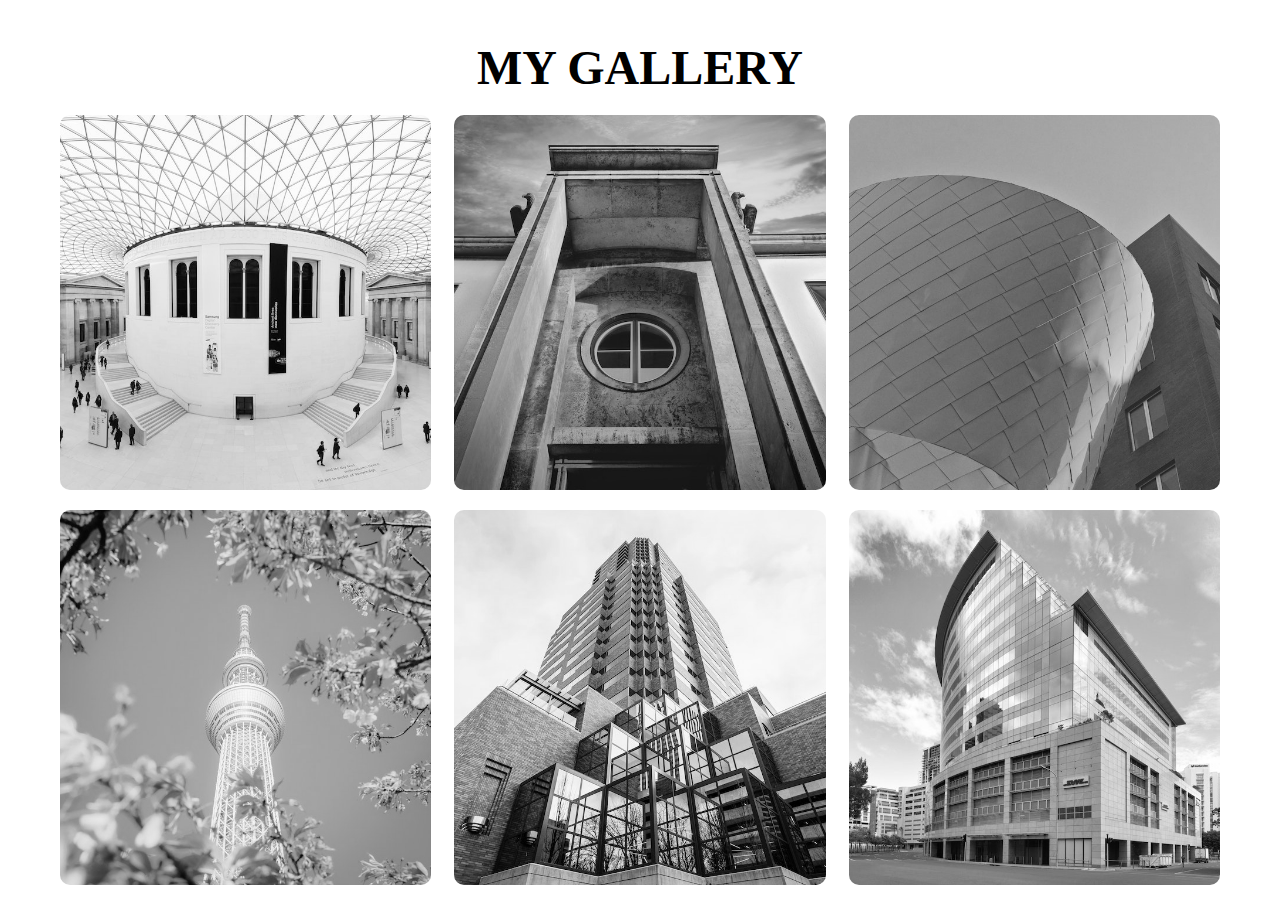
<file: ImageGallery/index.html>
<!DOCTYPE html>
<html lang="en">
<head>
    <meta charset="UTF-8">
    <meta http-equiv="X-UA-Compatible" content="IE=edge">
    <meta name="viewport" content="width=device-width, initial-scale=1.0">
    <title>Image Gallery</title>
    <link rel="stylesheet" href="styles.css">
</head>
<body>
    <div id="wrapper">
        <div class="container">
            <h1>MY GALLERY</h1>
            <div class="gallery">
                <figure class="card">
                    <img src="image1.jpg" alt="">
                    <figcaption>Image1</figcaption>
                </figure>
                <figure class="card">
                    <img src="image2.jpeg" alt="">
                    <figcaption>Image2</figcaption>
                </figure>
                <figure class="card">
                    <img src="image3.jpeg" alt="">
                    <figcaption>Image3</figcaption>
                </figure>
                <figure class="card">
                    <img src="image4.jpeg" alt="">
                    <figcaption>Image4</figcaption>
                </figure>
                <figure class="card">
                    <img src="image5.jpeg" alt="">
                    <figcaption>Image5</figcaption>
                </figure>
                <figure class="card">
                    <img src="image6.jpeg" alt="">
                    <figcaption>Image6</figcaption>
                </figure>
                <figure class="card">
                    <img src="image7.jpeg" alt="">
                    <figcaption>Image7</figcaption>
                </figure>
                <figure class="card">
                    <img src="image8.jpeg" alt="">
                    <figcaption>Image8</figcaption>
                </figure>
                <figure class="card">
                    <img src="image9.jpeg" alt="">
                    <figcaption>Image9</figcaption>
                </figure>
            </div>
        </div>
    </div>
</body>
</html>
</file>
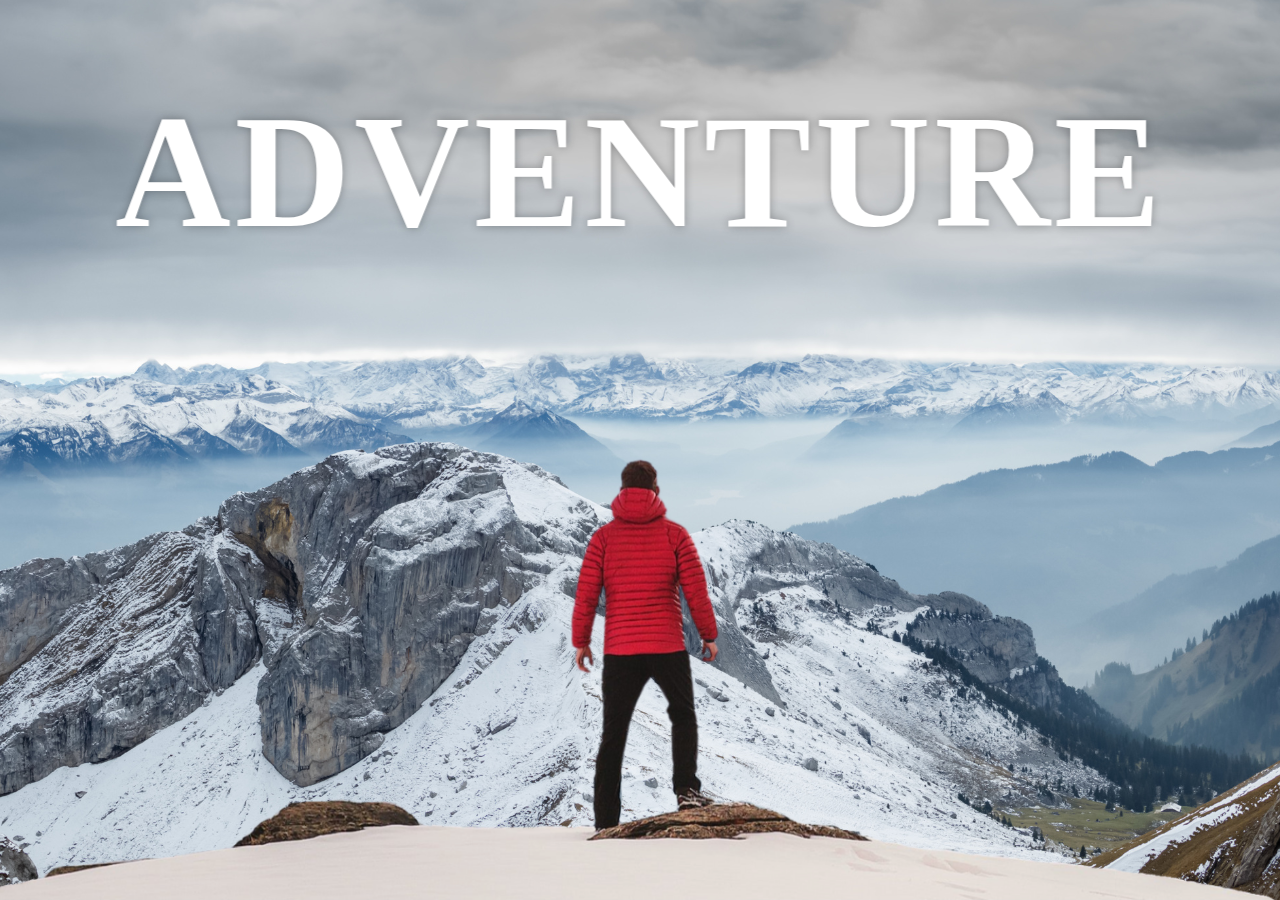
<file: parallaxwebsite/parallax.html>
<!DOCTYPE html>
<html lang="en">
<head>
    <meta charset="UTF-8">
    <meta http-equiv="X-UA-Compatible" content="IE=edge">
    <meta name="viewport" content="width=device-width, initial-scale=1.0">
    <title>Parallex Effect</title>
    <link rel="stylesheet" href="style.css">
</head>
<body>
    <div id="wrapper">
     
        <div class="container">
        <img src="background.png" class="background">
        <img src="foreground.png" class="foreground">
        <h1>ADVENTURE</h1>
    </div>
    <section>
        <h2 class="secheading">ADVENTURE TIME !</h2>
        <p class="text">
            Lorem ipsum dolor sit amet consectetur, adipisicing elit. Dicta voluptas quod est quam? Ratione est doloremque, quasi distinctio maxime impedit expedita inventore. A unde tempore incidunt ullam! Nihil perferendis nesciunt minus consequuntur beatae vitae rem obcaecati non deleniti illo! Nesciunt inventore doloribus dicta harum
            <br><br>
            Lorem ipsum, dolor sit amet consectetur adipisicing elit. Quam non earum doloribus, voluptates accusamus excepturi cumque, labore dignissimos commodi neque eius repellendus quibusdam vel fuga culpa quisquam sequi accusantium ducimus? Voluptatum excepturi ut in animi debitis veniam. Qui quis dignissimos optio fugit dicta distinctio. 
        </p>
        <div class="bg bg1">
            <h2 class="disc">BIKING </h2>
        </div>
        <p class="text">
            Lorem ipsum dolor sit amet consectetur, adipisicing elit. Dicta voluptas quod est quam? Ratione est doloremque, quasi distinctio maxime impedit expedita inventore. A unde tempore incidunt ullam! Nihil perferendis nesciunt minus consequuntur beatae vitae rem obcaecati non deleniti illo! Nesciunt inventore doloribus dicta harum
            <br><br>
            Lorem ipsum, dolor sit amet consectetur adipisicing elit. Quam non earum doloribus, voluptates accusamus excepturi cumque, labore dignissimos commodi neque eius repellendus quibusdam vel fuga culpa quisquam sequi accusantium ducimus? Voluptatum excepturi ut in animi debitis veniam. Qui quis dignissimos optio fugit dicta distinctio. 
        </p>
        <div class="bg bg2">
            <h2 class="disc">PARA GLIDING </h2>
        </div>
        <p class="text">
            Lorem ipsum dolor sit amet consectetur, adipisicing elit. Dicta voluptas quod est quam? Ratione est doloremque, quasi distinctio maxime impedit expedita inventore. A unde tempore incidunt ullam! Nihil perferendis nesciunt minus consequuntur beatae vitae rem obcaecati non deleniti illo! Nesciunt inventore doloribus dicta harum
            <br><br>
            Lorem ipsum, dolor sit amet consectetur adipisicing elit. Quam non earum doloribus, voluptates accusamus excepturi cumque, labore dignissimos commodi neque eius repellendus quibusdam vel fuga culpa quisquam sequi accusantium ducimus? Voluptatum excepturi ut in animi debitis veniam. Qui quis dignissimos optio fugit dicta distinctio. 
        </p>
        <div class="bg bg3">
            <h2 class="disc">SURFING</h2>
        </div>
        <p class="text">
            Lorem ipsum dolor sit amet consectetur, adipisicing elit. Dicta voluptas quod est quam? Ratione est doloremque, quasi distinctio maxime impedit expedita inventore. A unde tempore incidunt ullam! Nihil perferendis nesciunt minus consequuntur beatae vitae rem obcaecati non deleniti illo! Nesciunt inventore doloribus dicta harum
            <br><br>
            Lorem ipsum, dolor sit amet consectetur adipisicing elit. Quam non earum doloribus, voluptates accusamus excepturi cumque, labore dignissimos commodi neque eius repellendus quibusdam vel fuga culpa quisquam sequi accusantium ducimus? Voluptatum excepturi ut in animi debitis veniam. Qui quis dignissimos optio fugit dicta distinctio. 
        </p>
    </section>
    
    
    </div>
</body>
</html>
</file>
<file: ImageGallery/styles.css>
*{
    margin: 0px;
    border: 0px;
    box-sizing: border-box;
}
#wrapper{
    height: 100vh;
    overflow-x: hidden;
    overflow-y: auto;
}
.container{
    height: 100%;
    max-width: 1200px;
    margin: 0 auto;
    padding: 20px;
}

.container h1{
    margin: 20px 0;
    text-align: center;
    margin-bottom: 20px;
    font-size: 3rem;
}
.gallery{
    display: flex;
    flex-wrap: wrap;
    justify-content: space-between;
}
.card{
    width: 32%;
    position: relative;
    margin-bottom: 20px;
    border-radius: 10px;
    overflow: hidden;
}
.card img{
    width: 100%;
    height: 100%;
    filter: grayscale(100%);
    box-shadow: 0 0 20px #333;
    object-fit: cover;
}
.card:hover{
    transform: scale(1.03);
    filter: drop-shadow(0 0 10px #333);
    transition: 0.3s;
}
.card:hover img{
    filter: grayscale(0%);
}
.card figcaption{
    position: absolute ;
    bottom: 0px;
    left: 0px;
    padding: 25%;
    width: 100%;
    height: 20%;
    font-size: 16px;
    font-weight: 500;
    color: #fff;
    opacity: 0;
    border-radius: 0 0 10px 10px;
    background: linear-gradient(0deg,rgba(0,0,0,0.5)0%,rgba(255,255,255,0)100%);
    transition: 0.3s;
}
.card:hover figcaption{
    opacity: 1;
    transform: scale(1.03);
}
</file>
<file: parallaxwebsite/style.css>
*{
    margin: 0;
    padding: 0;
    box-sizing: border-box;
}
#wrapper{
    height: 100vh;
    overflow-x: hidden;
    overflow-y: auto;
    perspective: 10px;
}
.container{
    position: relative;
    display: flex;
    justify-content: center;
    align-items: center;
    transform-style: preserve-3d;
    height: 100%;
    z-index: -1;
}
.background, .foreground{
    position: absolute;
    height: 100%;
    width: 100%;
    z-index: -1;
    object-fit: cover;
}
.background{
    transform: translateZ(-40px) scale(6);
}
.foreground{
    transform: translateZ(-20px) scale(3);
}
h1{
    position: absolute;
    top: 5rem;
    left: 50%;
    transform: translateX(-50%);
    font-size: 10rem;
    letter-spacing: 4px;
    color: white;
    text-shadow: 0 0 10px rgba(0, 0, 0, 0.3);


}

section{
    background-color: rgb(45, 45, 45);
    color: white;
    padding: 1rem 0;
}
.secheading{
    font-size: 3rem;
    padding:0 10rem;
}
.text{
    font-size: 1.3rem;
    padding: 0 10rem;
    margin: 5rem 0;
}
.disc{
    position: absolute;
    background-color: white;
    padding: 0.5rem 0.2rem;
    top: 50%;
    left: 50%;
    transform: translateX(-50%) translateY(-50%);
    font-size: 3.5rem;
    color: black;
    font-weight: 600;
}

.bg{
    position: relative;
    width: 100%;
    background-attachment: fixed;
    background-position: center;
    background-size: cover;
    height: 500px;
}

.bg1{
    background-image: url(sport-1.jpg);
}
.bg2{
    background-image: url(sport-2.jpg);
}
.bg3{
    background-image: url(sport-3.jpg);
}
</file>
